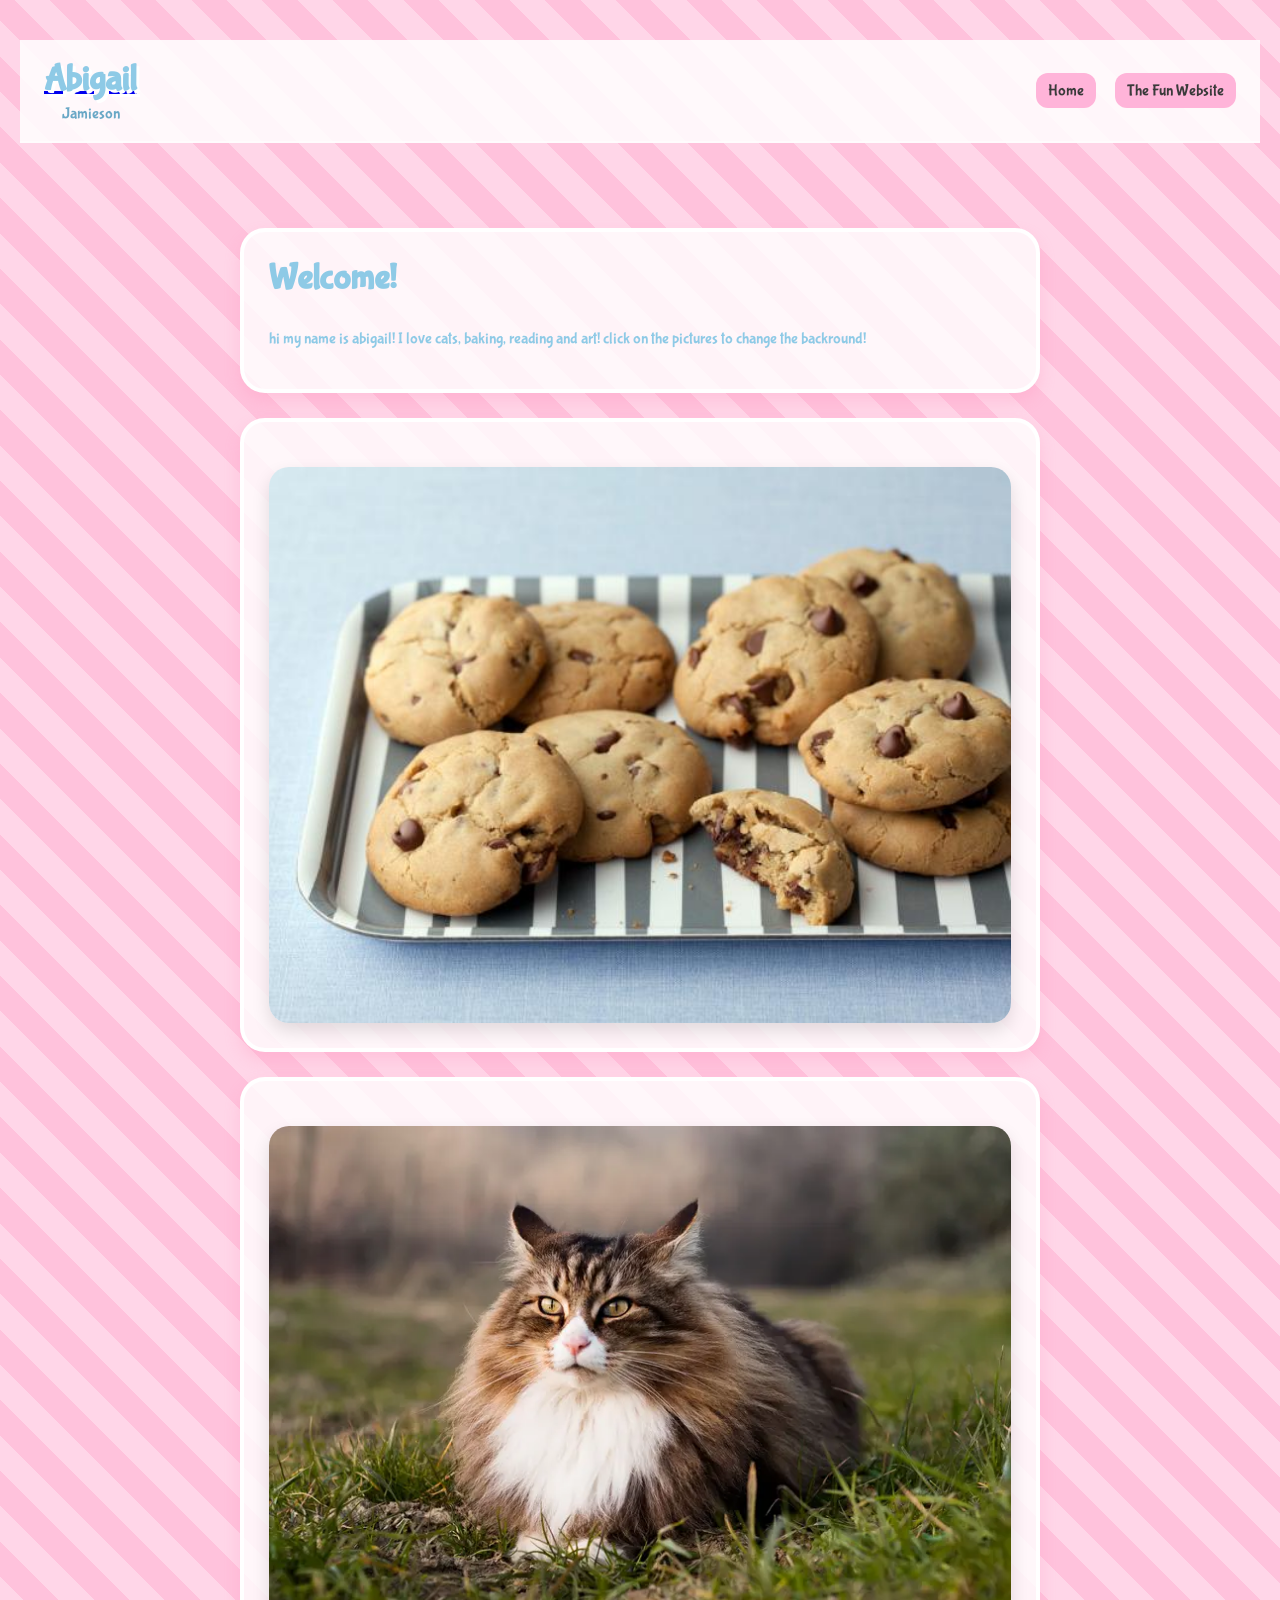
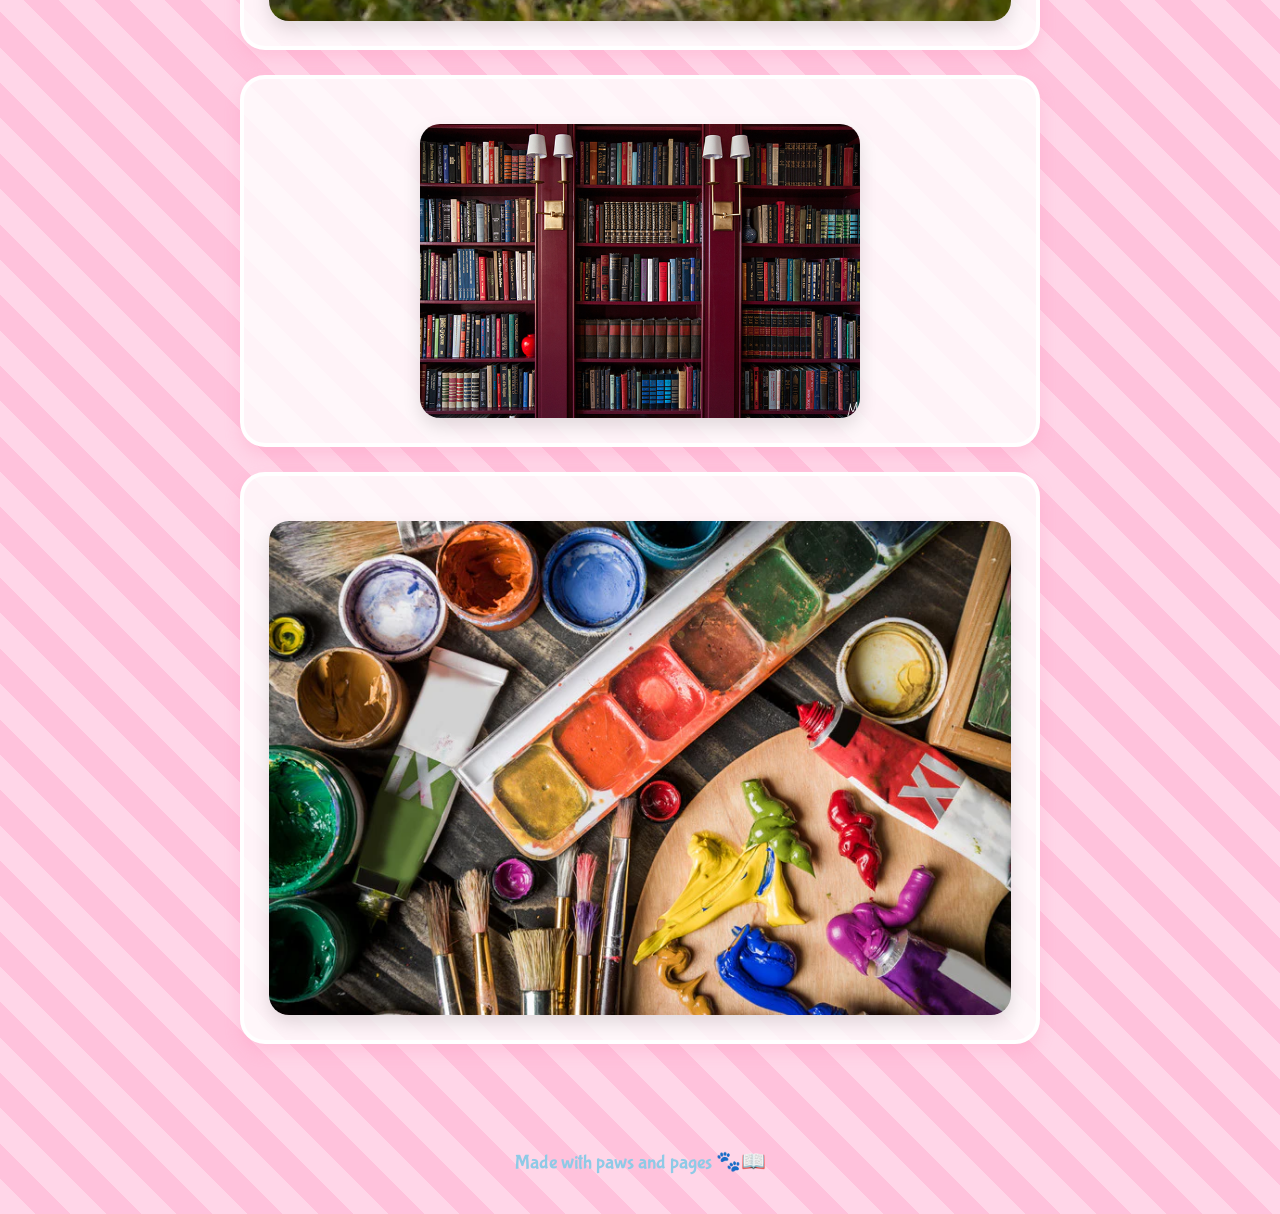
<file: index.html>
<!DOCTYPE html>
<html lang="en">
<head>
  <meta charset="UTF-8">
  <meta name="viewport" content="width=device-width, initial-scale=1.0">
  <title>Abigail's Cat & Book World</title>
  <link rel="stylesheet" href="style.css">
</head>
<body>

  <header>
    <div id="site-nav-root"></div>
    <script src="include-nav.js" defer></script>
  </header>

  <main>
    <section class="card" id="section-1">
      <h2>Welcome!</h2>
      <p>
        hi my name is abigail! I love cats, baking, reading and art! click on the pictures to change the backround!
      </p>
    </section>

    <section class="card">
      <img src="1382539767391.jpeg" alt="Home page image" class="feature-image" onclick="toggleBlueTanBackground()">
    </section>

    <section class="card" id="section-2">
      <img src="1800x1200_what_to_know_about_norwegian_forest_cats_ref_guide.jpg.webp" alt="Norwegian Forest Cats reference guide" class="feature-image" onclick="toggleWarmStripedBackground()">
    </section>

    <section class="card" id="section-3">
      <img src="The-Makerista-Library-Burgundy-Radicchio-Leaf-Brass-Sconces-Books-Traditional-Modern-IMG_2547.jpg" alt="Burgundy library bookshelf with brass sconces" class="feature-image bookshelf-image" onclick="toggleDarkStripedBackground()">
    </section>

    <section class="card">
      <img src="Acrylics.jpg.webp" alt="Acrylic art" class="feature-image" onclick="toggleGrayWhiteBackground()">
    </section>

  </main>

  <footer>
    <p>Made with paws and pages 🐾📖</p>
  </footer>

  <script>
    function toggleBlueTanBackground() {
      document.body.classList.toggle('striped-background-blue-tan');
    }

    function toggleWarmStripedBackground() {
      document.body.classList.toggle('striped-background-warm');
    }

    function toggleDarkStripedBackground() {
      document.body.classList.toggle('striped-background-dark');
    }

    function toggleGrayWhiteBackground() {
      document.body.classList.toggle('striped-background-gray-white');
    }
  </script>
</body>
</html>
</file>
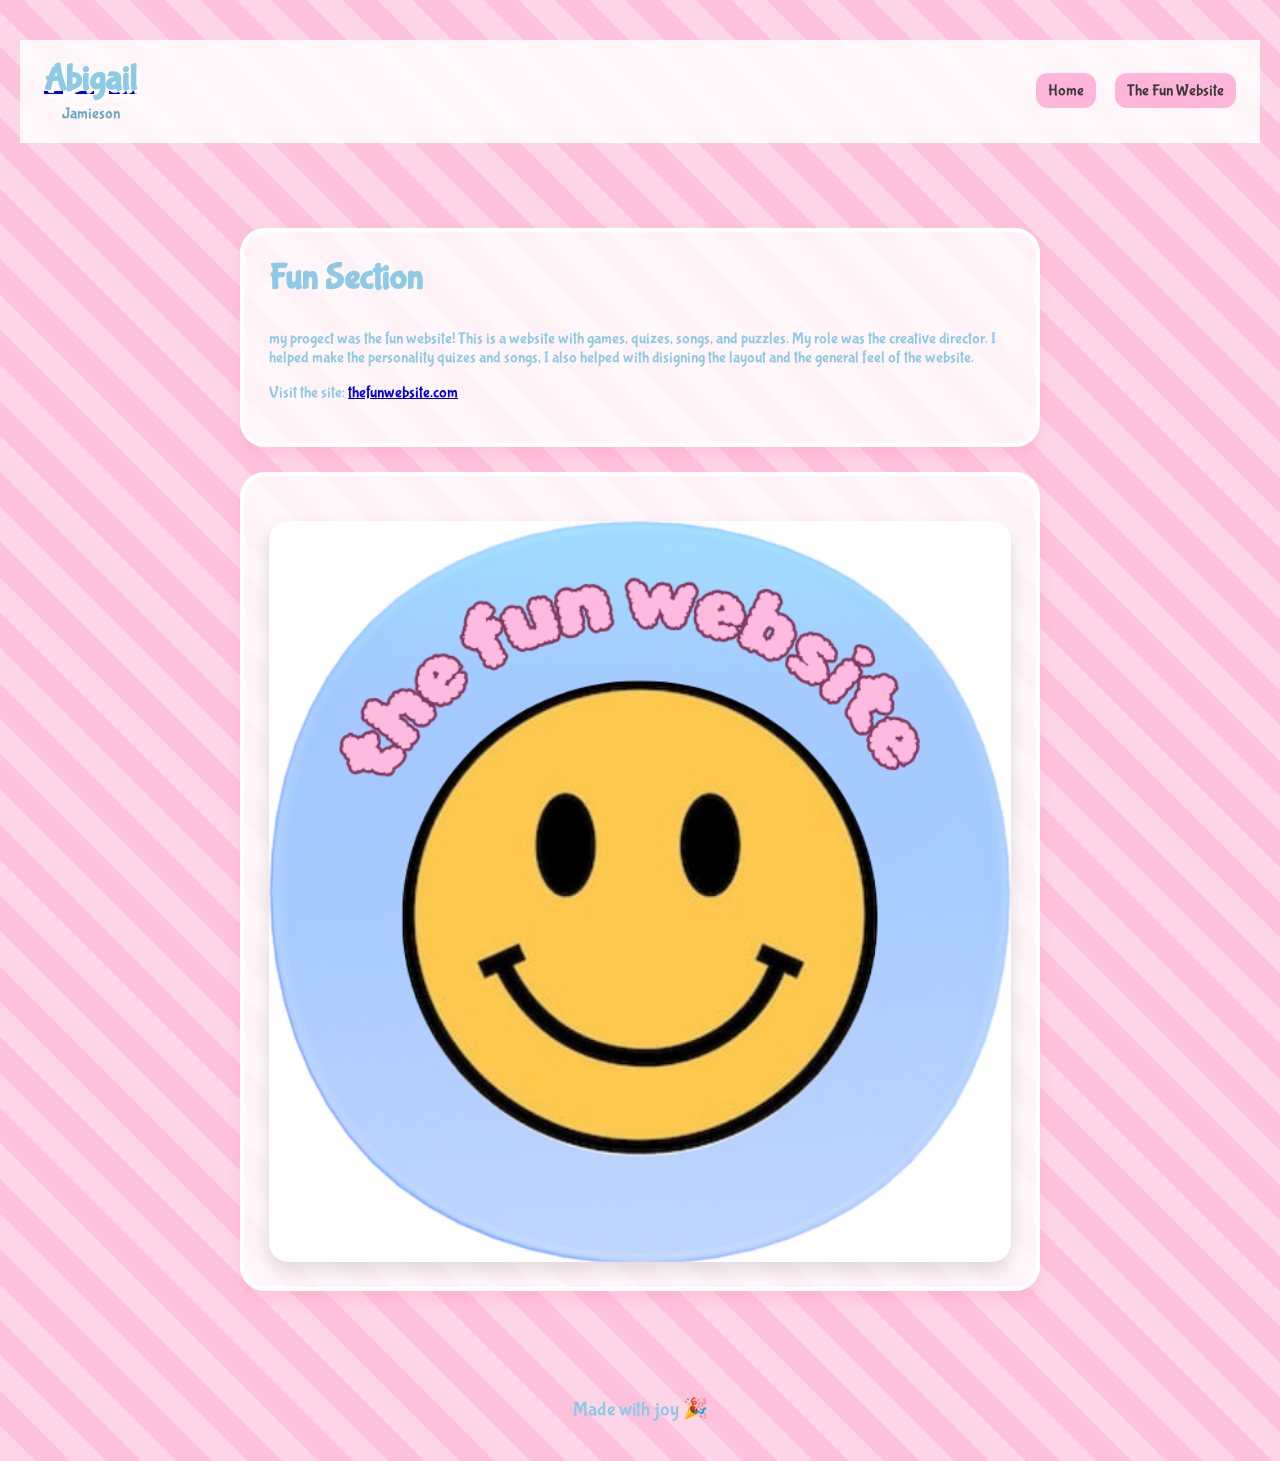
<file: fun.html>
<!DOCTYPE html>
<html lang="en">
<head>
  <meta charset="UTF-8">
  <meta name="viewport" content="width=device-width, initial-scale=1.0">
  <title>The Fun Website</title>
  <link rel="stylesheet" href="style.css">
</head>
<body>
  <header>
    <div id="site-nav-root"></div>
    <script src="include-nav.js" defer></script>
  </header>

  <main>
    <section class="card">
      <h2>Fun Section</h2>
      <p>my progect was the fun website! This is a website with games, quizes, songs, and puzzles. My role was the creative director.  I helped make the personality quizes and songs, I also helped with disigning the layout and the general feel of the website.</p>
      <p>Visit the site: <a href="http://thefunwebsite.com" target="_blank" rel="noopener noreferrer">thefunwebsite.com</a></p>
    </section>

    <section class="card">
      <img src="Visually searched image.png" alt="Fun website image" class="feature-image" onclick="togglePastelStripedBackground()">
    </section>
  </main>

  <footer>
    <p>Made with joy 🎉</p>
  </footer>

  <script>
    function togglePastelStripedBackground() {
      document.body.classList.toggle('striped-background-pastel');
    }
  </script>
</body>
</html>
</file>
<file: style.css>
@import url('https://fonts.googleapis.com/css2?family=Bubblegum+Sans&display=swap');

body {
  margin: 0;
  font-family: 'Bubblegum Sans', cursive;
  color: #8ecae6;

  background: repeating-linear-gradient(
    45deg,
    #ffd6e8,
    #ffd6e8 25px,
    #ffc2dc 25px,
    #ffc2dc 50px
  );
}

html {
  scroll-behavior: smooth;
}

header {
  text-align: center;
  padding: 40px 20px 20px;
}

h1 {
  font-size: 70px;
  margin: 0;
  color: #8ecae6;
  text-shadow: 3px 3px white;
}

.subtitle {
  font-size: 26px;
  margin-top: 10px;
}

main {
  max-width: 800px;
  margin: 20px auto;
  padding: 20px;
}

.card {
  background-color: rgba(255, 255, 255, 0.8);
  border: 4px solid #ffffff;
  border-radius: 25px;
  padding: 25px;
  margin: 25px 0;
  box-shadow: 0 8px 15px rgba(255, 150, 190, 0.3);
}

.feature-image {
  display: block;
  width: 100%;
  max-width: 100%;
  height: auto;
  border-radius: 20px;
  margin-top: 20px;
  box-shadow: 0 8px 18px rgba(0, 0, 0, 0.12);
  cursor: pointer;
}

.bookshelf-image {
  width: 60%;
  max-width: 440px;
  margin-left: auto;
  margin-right: auto;
}

.next-button {
  display: inline-block;
  background: #8ecae6;
  color: white;
  text-decoration: none;
  padding: 12px 20px;
  border-radius: 18px;
  font-size: 20px;
  text-align: center;
  margin: 10px auto;
  box-shadow: 0 6px 12px rgba(0,0,0,0.12);
}

.next-button:hover {
  transform: translateY(-2px);
}

.nav-link {
  display: inline-block;
  background: #ffb4d9;
  color: #3a3a3a;
  text-decoration: none;
  padding: 8px 14px;
  border-radius: 14px;
  font-size: 18px;
  box-shadow: 0 6px 12px rgba(0,0,0,0.08);
}

.nav-link:hover {
  transform: translateY(-2px);
}

/* Site-wide navigation bar */
.site-nav {
  display: flex;
  align-items: center;
  justify-content: space-between;
  padding: 18px 24px;
  background: rgba(255,255,255,0.85);
  border-bottom: 2px solid rgba(255,255,255,0.6);
}

.site-nav .brand h1 {
  font-size: 36px;
  margin: 0;
  color: #8ecae6;
}

.site-nav .brand .subtitle {
  margin: 4px 0 0 0;
  font-size: 16px;
  color: #6aa8c6;
}

.site-nav .links a {
  margin-left: 16px;
  background: #ffb4d9;
  color: #3a3a3a;
  text-decoration: none;
  padding: 8px 12px;
  border-radius: 12px;
  font-size: 16px;
}

.site-nav .links a:hover {
  transform: translateY(-2px);
}

@media (max-width: 600px) {
  .site-nav { flex-direction: column; gap: 8px; align-items: flex-start; }
  .site-nav .links { display: flex; gap: 8px; }
}

.striped-background-blue-tan {
  background: repeating-linear-gradient(
    45deg,
    #bde0fe,
    #bde0fe 30px,
    #f5e3c9 30px,
    #f5e3c9 60px
  );
}

.striped-background-gray-white {
  background: repeating-linear-gradient(
    45deg,
    #d9d9d9,
    #d9d9d9 30px,
    #ffffff 30px,
    #ffffff 60px
  );
}

.striped-background-pastel {
  background: repeating-linear-gradient(
    45deg,
    #b3d9ff,
    #b3d9ff 30px,
    #ffc3d9 30px,
    #ffc3d9 60px,
    #fff1b8 60px,
    #fff1b8 90px
  );
}

.striped-background-warm {
  background: repeating-linear-gradient(
    45deg,
    #8b5e3c,
    #8b5e3c 30px,
    #264c2d 30px,
    #264c2d 60px
  );
}

.striped-background-dark {
  background: repeating-linear-gradient(
    45deg,
    #660000,
    #660000 30px,
    #000000 30px,
    #000000 60px
  );
}

h2 {
  font-size: 36px;
  margin-top: 0;
  color: #8ecae6;
}
  margin-top: 0;
  color: #8ecae6;
}

p, li {
  font-size: 22px;
  line-height: 1.5;
}

ul {
  list-style-type: none;
  padding-left: 0;
}

footer {
  text-align: center;
  padding: 20px;
  font-size: 20px;
}
</file>
